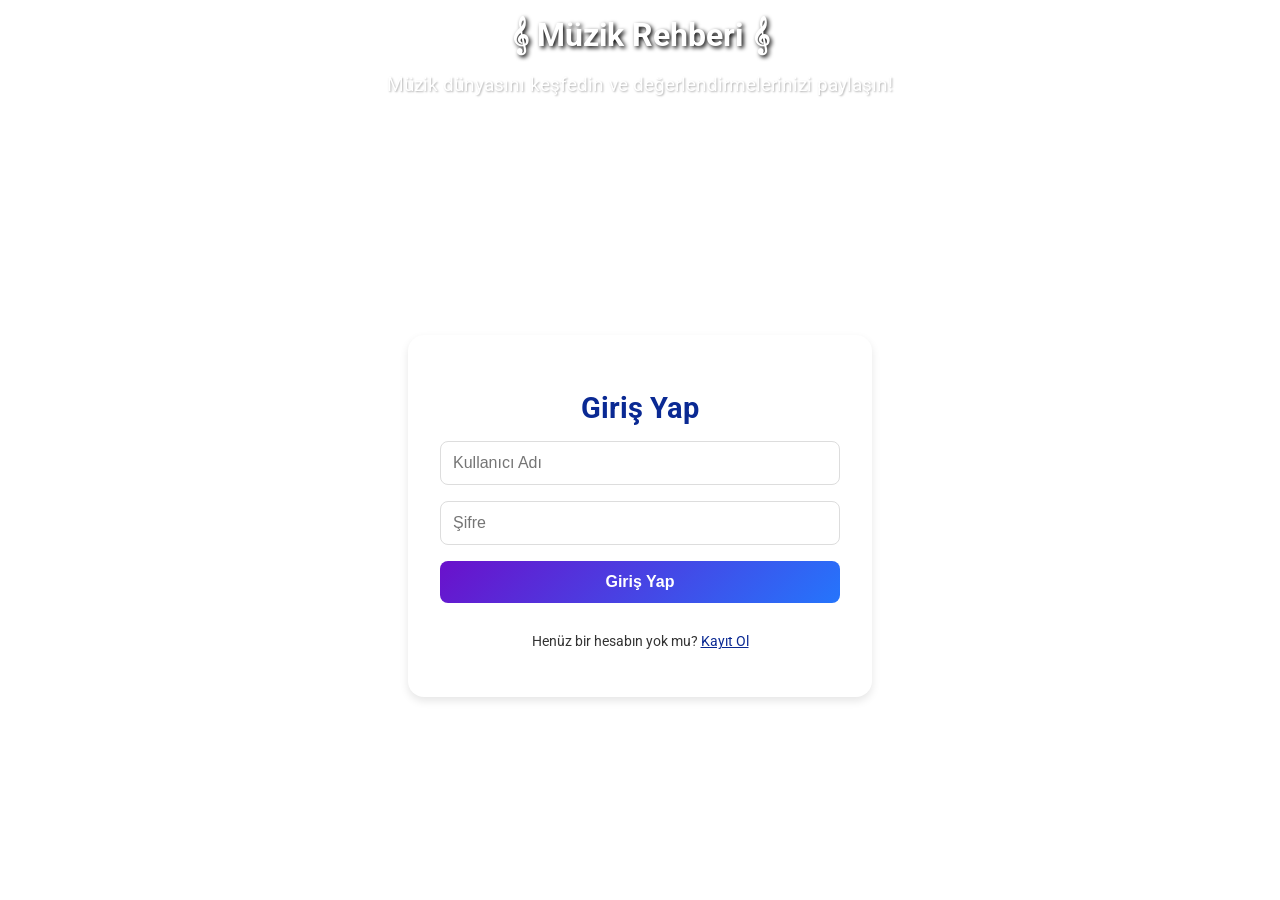
<file: index.html>
<!DOCTYPE html>
<html lang="en">

<head>
    <meta charset="UTF-8">
    <meta name="viewport" content="width=device-width, initial-scale=1.0">
    <title>Müzik Değerlendirme Platformu</title>
    <link rel="stylesheet" href="style.css" />
    <link href="https://fonts.googleapis.com/css2?family=Roboto:wght@400;500;700&display=swap" rel="stylesheet">
</head>

<body>
    <header>
        <h1>𝄞 Müzik Rehberi 𝄞</h1>
        <p style="color: #fff; font-size: 1.2rem; text-shadow: 1px 1px 2px rgba(0, 0, 0, 0.3);">Müzik dünyasını keşfedin
            ve değerlendirmelerinizi paylaşın!</p>
    </header>

    <!-- Kimlik doğrulama konteyneri -->
    <div id="auth-container">
        <!-- Giriş yap bölümü -->
        <div id="login-section" class="auth-section">
            <h2>Giriş Yap</h2>
            <input type="text" id="auth-username" placeholder="Kullanıcı Adı">
            <input type="password" id="auth-password" placeholder="Şifre">
            <button id="login-btn">Giriş Yap</button>
            <p class="toggle-text">Henüz bir hesabın yok mu? <a id="show-register">Kayıt Ol</a></p>
        </div>

        <!-- Kayıt ol bölümü -->
        <div id="register-section" class="auth-section hidden">
            <h2>Kayıt Ol</h2>
            <input type="text" id="register-name" placeholder="Ad Soyad">
            <input type="email" id="register-email" placeholder="Email">
            <input type="text" id="register-username" placeholder="Kullanıcı Adı">
            <input type="password" id="register-password" placeholder="Şifre">
            <button id="register-btn">Kayıt Ol</button>
            <p class="toggle-text">Zaten bir hesabın var mı? <a id="show-login">Giriş Yap</a></p>
        </div>
    </div>

    <!-- Uygulama konteyneri -->
    <div id="app-container" style="display: none;">
        <div class="tabs">
            <button class="tab-button active" data-tab="home">Ana Sayfa</button>
            <button class="tab-button" data-tab="add-review">Değerlendirme Ekle</button>
            <button class="tab-button" data-tab="my-reviews">Değerlendirmelerim</button>
            <button class="logout-button" data-tab="log-out" onclick="logout()">Çıkış Yap</button>
        </div>

        <!-- Ana sayfa sekmesi -->
        <div id="home" class="tab-content active">
            <h2
                style="text-align: center; font-size: 1.8rem; font-weight: bold; color: #0A2993; margin-bottom: 1.5rem;">
                Müzik Dünyasından Yorumlar</h2>
            <div id="review-list-public" class="grid"></div>
        </div>

        <!-- Değerlendirme ekle sekmesi -->
        <div id="add-review" class="tab-content">
            <h2>Değerlendir ve Paylaş</h2>
            <input type="text" id="youtube-link" placeholder="YouTube Müzik URL'si">
            <select id="category">
                <option value="Rock">Rock</option>
                <option value="Pop">Pop</option>
                <option value="HipHop">HipHop</option>
                <option value="Klasik">Klasik</option>
                <option value="Rap">Rap</option>
                <option value="Caz">Caz</option>
                <option value="Diğer">Diğer</option>
            </select>
            <textarea id="comment" placeholder="Değerlendirmenizi yazın..."></textarea>
            <input type="number" id="rating" placeholder="Puanlama (1-5)" min="1" max="5">
            <button id="save-review">Değerlendirmeyi Paylaş</button>
        </div>

        <!-- Değerlendirmelerim sekmesi -->
        <div id="my-reviews" class="tab-content">
            <h2
                style="text-align: center; font-size: 1.8rem; font-weight: bold; color: #0A2993; margin-bottom: 1.5rem;">
                Yorumlarım ve Puanlarım</h2>
            <div id="review-list" class="grid"></div>
        </div>
    </div>

    <!-- Modal penceresi -->
    <div class="modal-overlay" id="modal-overlay"></div>
    <div class="modal" id="review-modal">
        <button class="modal-close" id="modal-close">&times;</button>
        <div class="modal-header" id="modal-title"></div>
        <p><strong>Kullanıcı:</strong> <span id="modal-user"></span></p>
        <p><strong>Kategori:</strong> <span id="modal-category"></span></p>
        <p><strong>Değerlendirme:</strong></p>
        <p id="modal-comment"></p>
        <p><strong>Puan:</strong> <span id="modal-rating"></span></p>
    </div>

</body>
<script src="script.js"></script>

</html>
</file>
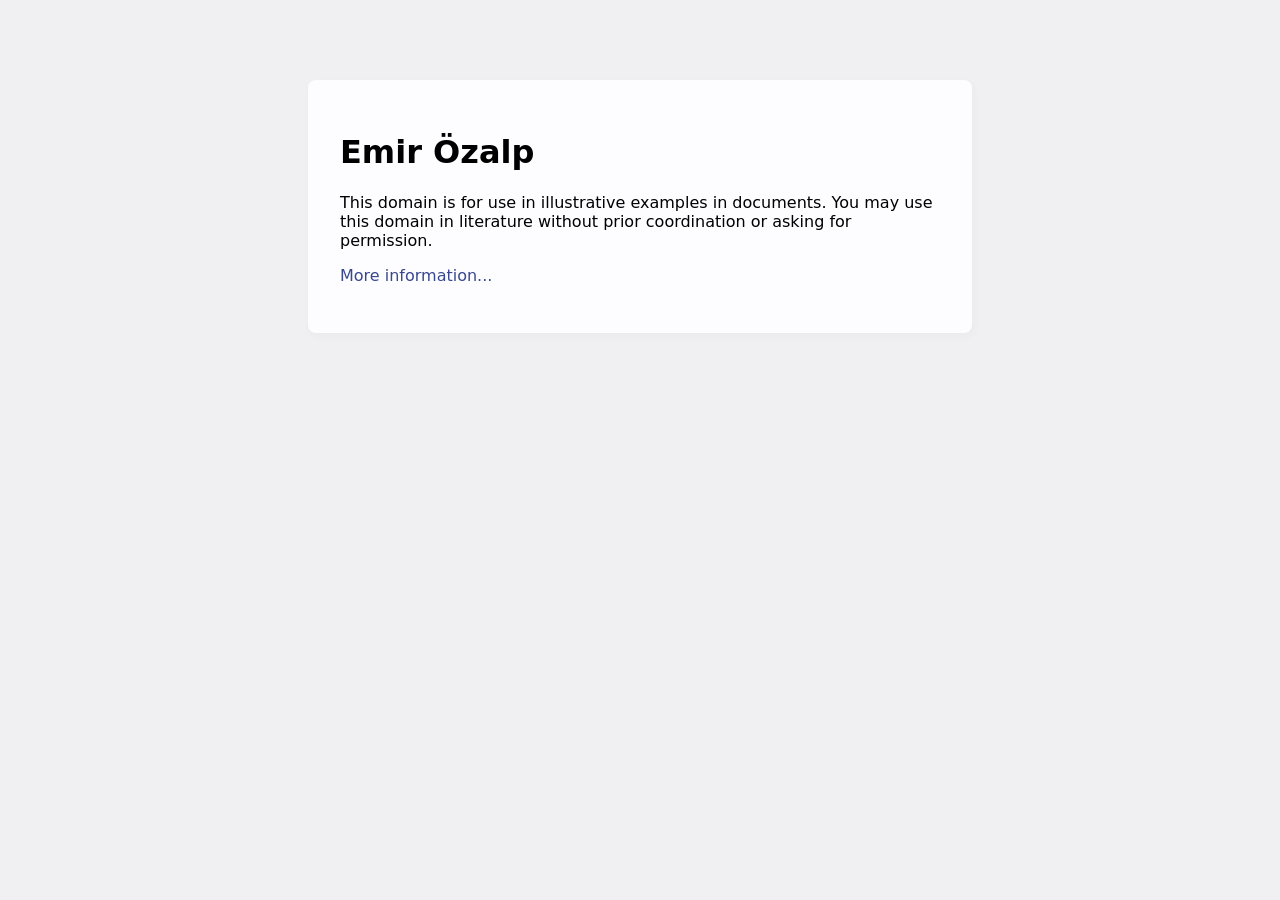
<file: deneme.html>
<!doctype html>
<html>
<head>
    <title>Emir Özalp</title>

    <meta charset="utf-8" />
    <meta http-equiv="Content-type" content="text/html; charset=utf-8" />
    <meta name="viewport" content="width=device-width, initial-scale=1" />
    <style type="text/css">
    body {
        background-color: #f0f0f2;
        margin: 0;
        padding: 0;
        font-family: -apple-system, system-ui, BlinkMacSystemFont, "Segoe UI", "Bold ","Open Sans", "Helvetica Neue", Helvetica, Arial, sans-serif;
        
    }
    div {
        width: 600px;
        margin: 5em auto;
        padding: 2em;
        background-color: #fdfdff;
        border-radius: 0.5em;
        box-shadow: 2px 3px 7px 2px rgba(0,0,0,0.02);
    }
    a:link, a:visited {
        color: #38488f;
        text-decoration: none;
    }
    @media (max-width: 700px) {
        div {
            margin: 0 auto;
            width: auto;
        }
    }
    </style>    
</head>

<body>
<div>
    <h1>Emir Özalp</h1>
    <p>This domain is for use in illustrative examples in documents. You may use this
    domain in literature without prior coordination or asking for permission.</p>
    <p><a href="https://tr.linkedin.com/in/emir-%C3%B6zalp-511a55224?trk=people-guest_people_search-card">More information...</a></p>
</div>
</body>
</html>
</file>
<file: style.css>
/* Genel Stil Ayarları */

        body {
            font-family: 'Roboto', sans-serif;
            margin: 0;
            padding: 0;
            background-image: url('https://4kwallpapers.com/images/wallpapers/ios-blue-background-texture-curves-digital-art-stock-4480x2520-6784.jpg');
            background-size: cover;
            background-position: center;
            background-repeat: no-repeat;
            background-attachment: fixed;
            min-height: 100vh;
            display: flex;
            flex-direction: column;
        } /* Body stil ayarları*/

        header {
            font-family: 'Roboto', sans-serif;
            font-size: 2rem;
            text-shadow: 2px 2px 4px rgb(0, 0, 0);
            color: #fff;
            padding: 1rem 2rem;
            display: flex;
            justify-content: space-between;
            align-items: center;
            text-align: center;
            position: relative;
            flex-direction: column;
            justify-content: center;
            box-shadow: 0 4px 6px rgba(255, 255, 255, 0.651);
            backdrop-filter: blur(50px);
        } /* Header stil ayarları */

        header h1 {
            margin: 0;
            font-size: 2rem;
        } /* Header başlık stil ayarları */

        .tabs {
            display: flex;
            justify-content: center;
            gap: 1rem;
            margin: 1rem 0;
        } /* Sekme stil ayarları */

        @media (max-width: 600px) {
            .tabs {
            flex-direction: column;
            align-items: center;
            }
        } /* Mobil cihazlar için sekme stil ayarları */ 

        .tab-button {
            background-color: #ffffff;
            color: #0A2993;
            padding: 0.75rem 5rem;
            border: 2px solid #ddd;
            border-radius: 24px;
            font-weight: 500;
            font-size: 1rem;
            font-weight: 550;
            cursor: pointer;
            transition: background-color 0.3s, color 0.3s;
        } /* Sekme buton stil ayarları */

        .tab-button.active {
            background-color: #0A2993;
            color: #fff;
        } /* Aktif sekme buton stil ayarları */

        .tab-content {
            display: none;
            padding: 2rem;
            background: #fff;
            border-radius: 16px;
            box-shadow: 0 4px 8px rgba(0, 0, 0, 0.1);
            margin: 0 auto 2rem;
            max-width: 1200px;
        } /* Sekme içerik stil ayarları */

        .tab-content.active {
            display: block;
        } /* Aktif sekme içerik stil ayarları */

        .grid {
            display: grid;
            grid-template-columns: repeat(auto-fill, minmax(250px, 1fr));
            gap: 1rem;
        } /* Grid stil ayarları */

        .card {
            background: #fff;
            border-radius: 12px;
            box-shadow: 0 4px 6px rgba(0, 0, 0, 0.1);
            overflow: hidden;
            cursor: pointer;
            transition: transform 0.2s;
        } /* Kart stil ayarları */

        .card:hover {
            transform: translateY(-5px);
        } /* Kart hover stil ayarları */

        .card img {
            width: 100%;
            height: 150px;
            object-fit: cover;
        } /* Kart resim stil ayarları */

        .card-content {
            padding: 1rem;
            text-align: center;
        } /* Kart içerik stil ayarları */

        .card-content h4 {
            margin: 0.5rem 0;
            font-size: 1.1rem;
        } /* Kart başlık stil ayarları */

        .card-content p {
            margin: 0;
            font-size: 0.9rem;
            color: #666;
        } /* Kart paragraf stil ayarları */

        #auth-container {
            display: block;
            max-width: 400px;
            margin: auto;
            padding: 2rem;
            background: #fff;
            border-radius: 16px;
            box-shadow: 0 4px 8px rgba(0, 0, 0, 0.1);
        } /* Kimlik doğrulama konteyner stil ayarları */

        #auth-container h2 {
            text-align: center;
            margin-bottom: 1rem;
        } /* Kimlik doğrulama başlık stil ayarları */

        .modal {
            display: none;
            position: fixed;
            top: 50%;
            left: 50%;
            transform: translate(-50%, -50%);
            background: #fff;
            border-radius: 12px;
            padding: 2rem;
            box-shadow: 0 4px 8px rgba(0, 0, 0, 0.2);
            z-index: 1000;
            max-width: 500px;
            width: 90%;
        } /* Modal stil ayarları */

        .modal-header {
            font-size: 1.5rem;
            font-weight: bold;
            margin-bottom: 1rem;
        } /* Modal başlık stil ayarları */

        .modal-close {
            position: absolute;
            top: 10px;
            right: 10px;
            background: transparent;
            border: none;
            font-size: 1.2rem;
            cursor: pointer;
        } /* Modal kapatma butonu stil ayarları */

        .modal-overlay {
            display: none;
            position: fixed;
            top: 0;
            left: 0;
            width: 100%;
            height: 100%;
            background: rgba(0, 0, 0, 0.5);
            z-index: 999;
        } /* Modal arka plan stil ayarları */

        .modal.active,
        .modal-overlay.active {
            display: block;
        } /* Aktif modal ve arka plan stil ayarları */

        #add-review {
            background: linear-gradient(135deg, #ffffff, #f3f4f7);
            border-radius: 16px;
            padding: 2rem;
            box-shadow: 0 8px 16px rgba(0, 0, 0, 0.1);
            max-width: 600px;
            margin: 0 auto;
            text-align: center;
        } /* İnceleme ekleme formu stil ayarları */

        #add-review h2 {
            font-size: 1.8rem;
            font-weight: bold;
            color: #0A2993;
            margin-bottom: 1.5rem;
        } /* İnceleme ekleme başlık stil ayarları */

        #add-review input,
        #add-review select,
        #add-review textarea,
        #add-review button {
            width: 100%;
            max-width: 100%;
            margin-bottom: 1rem;
            padding: 0.75rem;
            font-size: 1rem;
            border-radius: 8px;
            border: 1px solid #ddd;
            box-sizing: border-box;
            transition: border 0.3s, box-shadow 0.3s;
        } /* İnceleme ekleme form elemanları stil ayarları */

        #add-review input:focus,
        #add-review select:focus,
        #add-review textarea:focus {
            border-color: #0A2993;
            box-shadow: 0 0 8px rgba(74, 0, 224, 0.2);
            outline: none;
        } /* İnceleme ekleme form elemanları odak stil ayarları */

        #add-review textarea {
            height: 120px;
            resize: none;
        } /* İnceleme ekleme metin alanı stil ayarları */

        #add-review button {
            background: linear-gradient(135deg, #6a11cb, #2575fc);
            color: white;
            font-weight: bold;
            border: none;
            cursor: pointer;
            transition: background 0.3s;
        } /* İnceleme ekleme buton stil ayarları */

        #add-review button:hover {
            background: linear-gradient(135deg, #2575fc, #6a11cb);
        } /* İnceleme ekleme buton hover stil ayarları */

        #auth-container {
            max-width: 400px;
            margin: auto;
            padding: 2rem;
            background: #fff;
            border-radius: 16px;
            box-shadow: 0 4px 8px rgba(0, 0, 0, 0.1);
            text-align: center;
        } /* Kimlik doğrulama konteyner stil ayarları (tekrar) */

        #auth-container h2 {
            font-size: 1.8rem;
            margin-bottom: 1rem;
            color: #0A2993;
            font-weight: bold;
        } /* Kimlik doğrulama başlık stil ayarları (tekrar) */

        #auth-container input {
            width: 100%;
            padding: 0.75rem;
            margin-bottom: 1rem;
            border-radius: 8px;
            border: 1px solid #ddd;
            font-size: 1rem;
            box-sizing: border-box;
            transition: border-color 0.3s, box-shadow 0.3s;
        } /* Kimlik doğrulama giriş stil ayarları */

        #auth-container input:focus {
            border-color: #0A2993;
            box-shadow: 0 0 8px rgba(74, 0, 224, 0.2);
            outline: none;
        } /* Kimlik doğrulama giriş odak stil ayarları*/

        #auth-container button {
            width: 100%;
            padding: 0.75rem;
            margin-bottom: 1rem;
            background: linear-gradient(135deg, #6a11cb, #2575fc);
            color: #fff;
            font-size: 1rem;
            font-weight: bold;
            border: none;
            border-radius: 8px;
            cursor: pointer;
            transition: background 0.3s;
        } /* Kimlik doğrulama buton stil ayarları */

        #auth-container button:hover {
            background: linear-gradient(135deg, #2575fc, #6a11cb);
        } /* Kimlik doğrulama buton hover stil ayarları */

        .toggle-text {
            font-size: 0.9rem;
            color: #333;
        } /* Geçiş metni stil ayarları */

        .toggle-text a {
            color: #0A2993;
            text-decoration: underline;
            cursor: pointer;
        } /* Geçiş metni bağlantı stil ayarları */

        .hidden {
            display: none;
        } /* Gizli stil ayarları */

        .logout-button {
            background-color: #ffffff;
            color: #0A2993;
            padding: 0.75rem 5rem;
            border: 2px solid #ddd;
            border-radius: 24px;
            font-weight: 550;
            cursor: pointer;
            font-size: 1rem;
            transition: background-color 0.3s, color 0.3s;
            box-shadow: 0 4px 6px rgba(0, 0, 0, 0.1);
        } /* Çıkış butonu stil ayarları */

        .logout-button:hover {
            background-color: #0A2993;
            color: #ffffff;
        } /* Çıkış butonu hover stil ayarları */

        .logout-button:active {
            background-color: #0A2993;
            color: #ffffff;
        } /* Çıkış butonu aktif stil ayarları */
</file>
